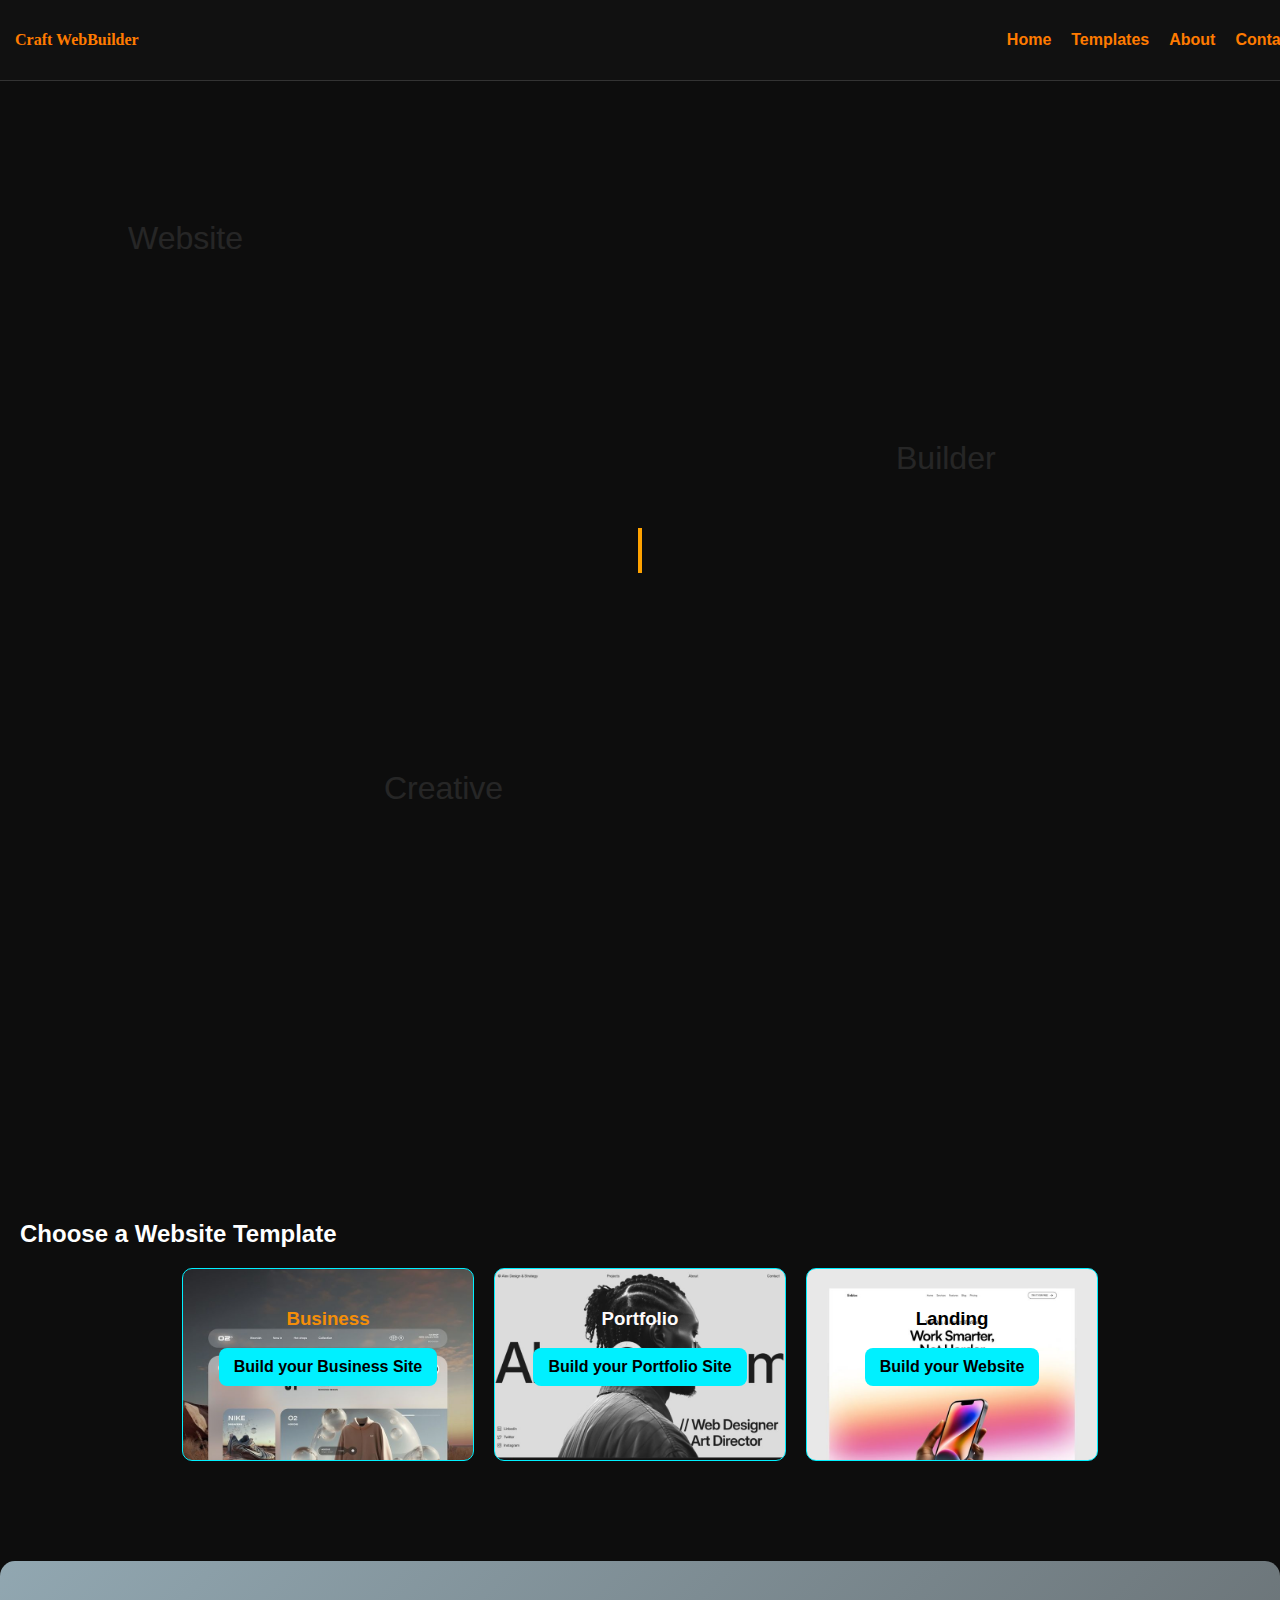
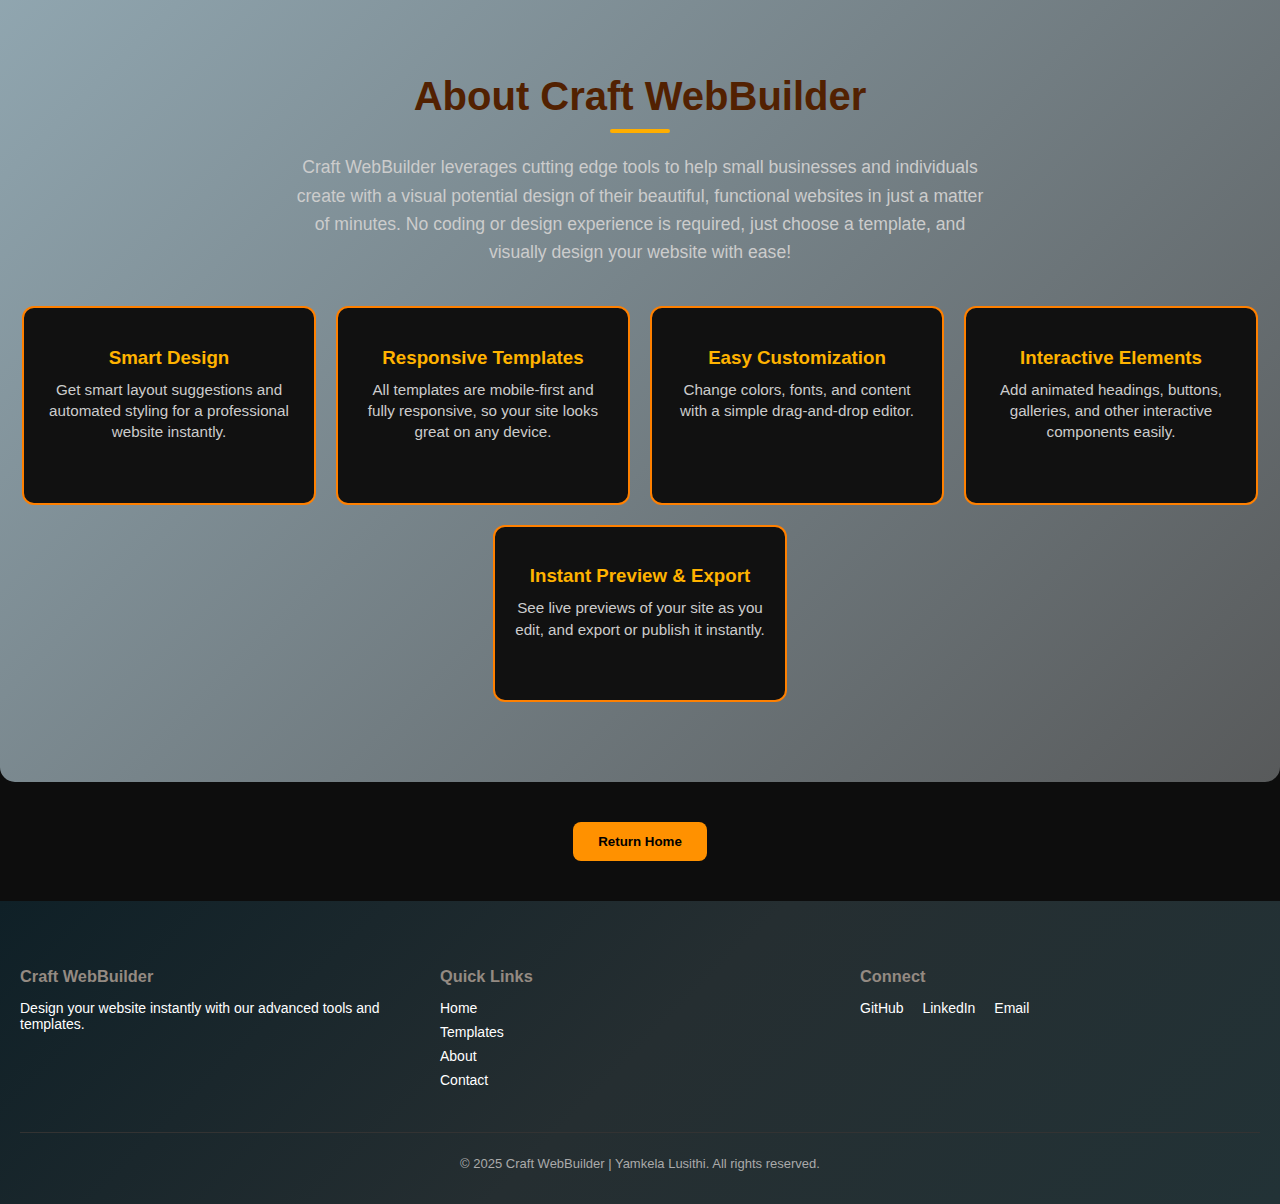
<file: index.html>
<!DOCTYPE html>
<html lang="en">
<head>
  <meta charset="UTF-8">
  <meta name="viewport" content="width=device-width, initial-scale=1.0">
  <title>Craft Website Builder</title>
  <link rel="stylesheet" href="style.css">
</head>
<body>
  <!-- Header -->
  <header class="sticky-header">
    <div class="logo"><strong>Craft WebBuilder</strong></div>
    <nav>
      <ul>
        <li><a href="index.html">Home</a></li>
        <li><a href="#templates">Templates</a></li>
        <li><a href="#about">About</a></li>
        <li><a href="mailto:lusithiyamkela@gmail.com">Contact  </a></li>
      </ul>
    </nav>
  </header>

  <!-- Home -->
  <section id="home" class="section home-section">
    <h1 class="typing-text"><strong>Design Your Website Instantly.</strong></h1>
    <div class="background-words">
      <span>Website</span>
      <span>Builder</span>
      <span>Creative</span>
    </div>
  </section>

<!-- Templates -->
<section id="templates" class="section templates-section">
  <h2>Choose a Website Template</h2>
  <div class="templates-container">

    <div class="template-card">
      <h3>Business</h3>
      <a href="business.html" target="_blank" class="select-template-btn">Build your Business Site</a>
    </div>

    <div class="template-card2">
      <h3>Portfolio</h3>
      <a href="portfolio.html" target="_blank" class="select-template-btn">Build your Portfolio Site</a>
    </div>

    <div class="template-card3">
      <h3>Landing</h3>
      <a href="landing.html" target="_blank" class="select-template-btn">Build your Website</a>
      </br>
      </br>
      </br>
      </br>
      </div>
    </div>
  </div>
</section>

<!-- About section -->
<section id="about" class="section about-section">
  <h2>About Craft WebBuilder</h2>
<p>
    Craft WebBuilder leverages cutting edge tools to help small businesses and individuals 
    create with a visual potential design of their beautiful, functional websites in just a matter of minutes. 
    No coding or design experience is required, just choose a template, and visually design your website with ease!
  </p>

  <div class="features-container">
    <div class="feature-card">
      <h3>Smart Design</h3>
      <p>Get smart layout suggestions and automated styling for a professional website instantly.</p>
    </div>
    <div class="feature-card">
      <h3>Responsive Templates</h3>
      <p>All templates are mobile-first and fully responsive, so your site looks great on any device.</p>
    </div>
    <div class="feature-card">
      <h3>Easy Customization</h3>
      <p>Change colors, fonts, and content with a simple drag-and-drop editor.</p>
    </div>
    <div class="feature-card">
      <h3>Interactive Elements</h3>
      <p>Add animated headings, buttons, galleries, and other interactive components easily.</p>
    </div>
    <div class="feature-card">
      <h3>Instant Preview & Export</h3>
      <p>See live previews of your site as you edit, and export or publish it instantly.</p>
    </div>
  </div>
</section>

<!-- Return home button -->
 <div style="text-align:center; margin: 40px 0;">
  <button onclick="window.scrollTo({top: 0, behavior: 'smooth'})"
 
          style="padding: 12px 25px; 
                 background-color: #ff9100; 
                 border: none; 
                 border-radius: 8px; 
                 color: #000; 
                 font-weight: bold; 
                 cursor: pointer;">
    Return Home
  </button>
</div>

<!-- Footer -->
<footer class="site-footer">
  <div class="footer-container">
    <div class="footer-section">
      <h3>Craft WebBuilder</h3>
      <p>Design your website instantly with our advanced tools and templates.</p>
    </div>

    <div class="footer-section">
      <h3>Quick Links</h3>
      <ul>
        <li><a href="index.html">Home</a></li>
        <li><a href="#templates">Templates</a></li>
        <li><a href="#about">About</a></li>
        <li><a href="mailto:lusithiyamkela@gmail.com">Contact</a></li>
      </ul>
    </div>

    <div class="footer-section">
      <h3>Connect</h3>
      <ul class="social-links">
        <li><a href="https://github.com/Yamkela4458" target="_blank">GitHub</a></li>
        <li><a href="https://linkedin.com/in/lusithi-yamkela" target="_blank">LinkedIn</a></li>
        <li><a href="mailto:lusithiyamkela@gmail.com">Email</a></li>
      </ul>
    </div>
  </div>

    <div class="footer-bottom">
     <p>&copy; 2025 Craft WebBuilder | Yamkela Lusithi. All rights reserved.</p>
    </div>
    </footer>

  </body>
</html>
</file>
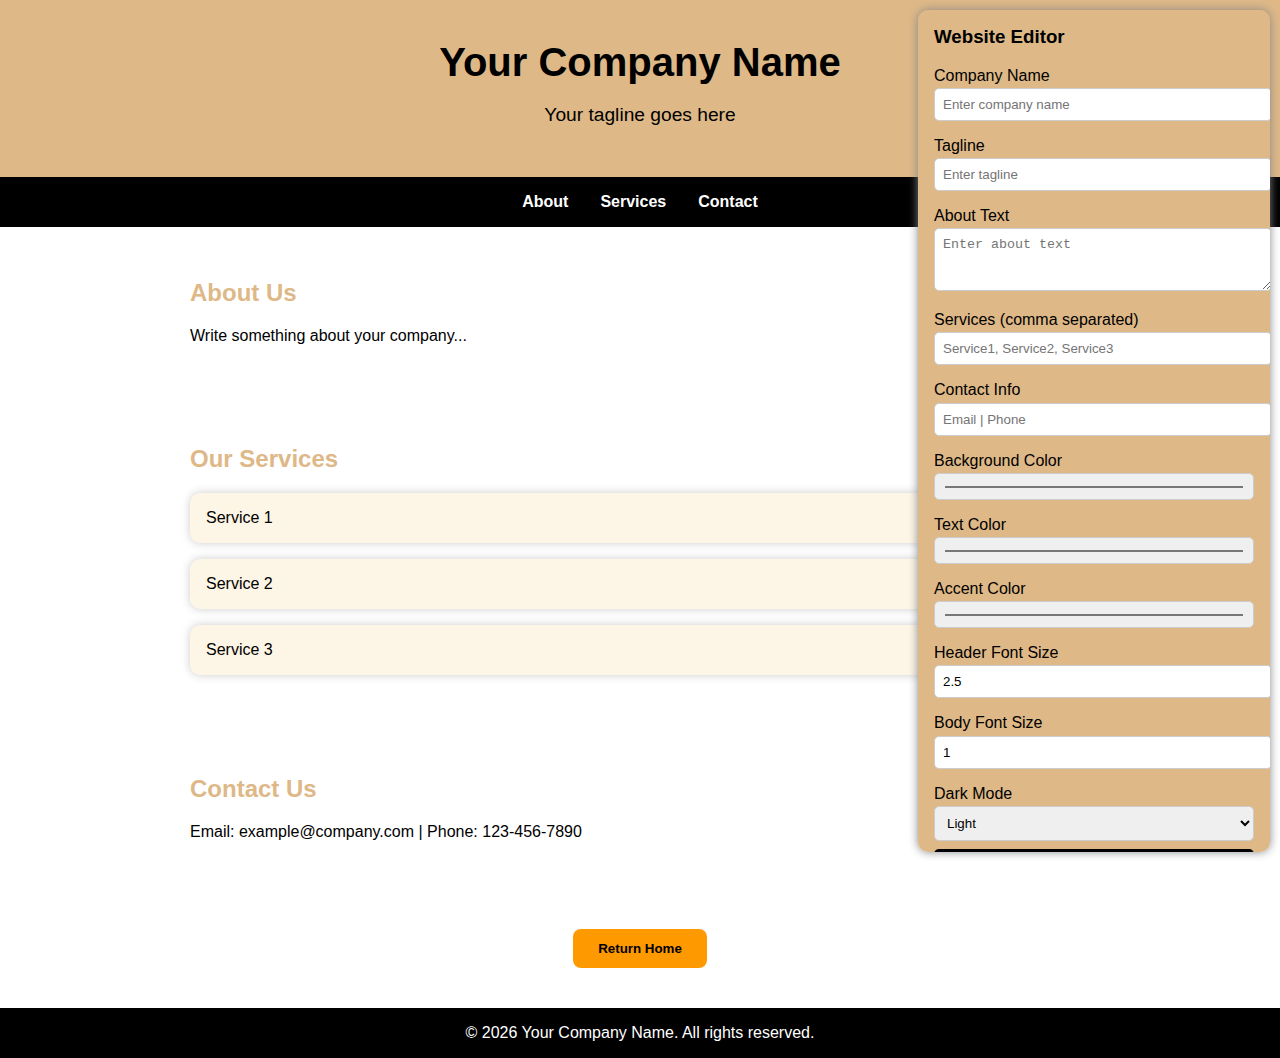
<file: business.html>
<!DOCTYPE html>
<html lang="en">
<head>
<meta charset="UTF-8">
<meta name="viewport" content="width=device-width, initial-scale=1.0">
<title>Business Website Builder</title>
<style>
  body {
    margin: 0;
    font-family: Arial, sans-serif;
    transition: all 0.3s ease;
  }

  header {
    background-color: burlywood;
    color: black;
    text-align: center;
    padding: 2rem;
    cursor: move;
  }

  header h1 {
    margin: 0.5rem 0;
    font-size: 2.5rem;
  }

  header p {
    font-size: 1.2rem;
  }

  nav {
    background-color: black;
    color: white;
    padding: 1rem;
    display: flex;
    justify-content: center;
    gap: 2rem;
  }

  nav a {
    color: white;
    text-decoration: none;
    font-weight: bold;
    cursor: pointer;
  }

  section {
    padding: 2rem;
    max-width: 900px;
    margin: auto;
    cursor: move;
    transition: all 0.3s ease;
  }

  h2 {
    color: burlywood;
  }

  .service-card {
    background-color: #fdf5e6;
    padding: 1rem;
    margin: 1rem 0;
    border-radius: 10px;
    box-shadow: 0px 0px 10px #ccc;
    transition: all 0.3s ease;
  }

  footer {
    background-color: black;
    color: white;
    text-align: center;
    padding: 1rem;
    cursor: move;
  }

  .editor {
    position: fixed;
    top: 10px;
    right: 10px;
    background-color: burlywood;
    padding: 1rem;
    border-radius: 10px;
    width: 320px;
    max-height: 90vh;
    overflow-y: auto;
    box-shadow: 0px 0px 10px #888;
  }

  .editor h3 {
    margin-top: 0;
  }

  .editor label {
    display: block;
    margin: 0.5rem 0 0.2rem;
  }

  .editor input, .editor textarea, .editor select {
    width: 100%;
    padding: 0.5rem;
    margin-bottom: 0.5rem;
    border-radius: 5px;
    border: 1px solid #ccc;
  }

  .editor button {
    width: 100%;
    padding: 0.5rem;
    background-color: black;
    color: white;
    border: none;
    border-radius: 5px;
    cursor: pointer;
    font-weight: bold;
  }

  .editor button:hover {
    background-color: #333;
  }

  .color-input {
    display: flex;
    gap: 0.5rem;
    margin-bottom: 0.5rem;
  }

  .color-input input[type=color] {
    flex: 1;
  }

  .draggable-placeholder {
    border: 2px dashed #888;
    height: 50px;
    margin: 1rem 0;
  }
</style>
</head>
<body>

<header id="headerSection">
  <h1 id="companyName">Your Company Name</h1>
  <p id="tagline">Your tagline goes here</p>
</header>

<nav>
  <a href="#about">About</a>
  <a href="#services">Services</a>
  <a href="#contact">Contact</a>
</nav>

<section id="about">
  <h2>About Us</h2>
  <p id="aboutText">Write something about your company...</p>
</section>

<section id="services">
  <h2>Our Services</h2>
  <div id="servicesList">
    <div class="service-card">Service 1</div>
    <div class="service-card">Service 2</div>
    <div class="service-card">Service 3</div>
  </div>
</section>

<section id="contact">
  <h2>Contact Us</h2>
  <p id="contactInfo">Email: example@company.com | Phone: 123-456-7890</p>
</section>

<!-- Return Home Button -->
<div style="text-align:center; margin: 40px 0;">
  <button onclick="window.scrollTo({top: 0, behavior: 'smooth'})" 
          style="padding: 12px 25px; 
                 background-color: #ff9900; 
                 border: none; 
                 border-radius: 8px; 
                 color: #000; 
                 font-weight: bold; 
                 cursor: pointer;">
    Return Home
  </button>
</div>


<footer id="footerSection">
  &copy; <span id="year"></span> Your Company Name. All rights reserved.
</footer>


<div class="editor">
  <h3>Website Editor</h3>

  <label for="inputCompanyName">Company Name</label>
  <input type="text" id="inputCompanyName" placeholder="Enter company name">

  <label for="inputTagline">Tagline</label>
  <input type="text" id="inputTagline" placeholder="Enter tagline">

  <label for="inputAbout">About Text</label>
  <textarea id="inputAbout" rows="3" placeholder="Enter about text"></textarea>

  <label for="inputServices">Services (comma separated)</label>
  <input type="text" id="inputServices" placeholder="Service1, Service2, Service3">

  <label for="inputContact">Contact Info</label>
  <input type="text" id="inputContact" placeholder="Email | Phone">

  <label>Background Color</label>
  <div class="color-input">
    <input type="color" id="bgColorPicker" value="#ffffff">
  </div>

  <label>Text Color</label>
  <div class="color-input">
    <input type="color" id="textColorPicker" value="#000000">
  </div>

  <label>Accent Color</label>
  <div class="color-input">
    <input type="color" id="accentColorPicker" value="#deb887">
  </div>

  <label>Header Font Size</label>
  <input type="number" id="headerFontSize" value="2.5" min="1" max="5" step="0.1">

  <label>Body Font Size</label>
  <input type="number" id="bodyFontSize" value="1" min="0.5" max="3" step="0.1">

  <label for="darkMode">Dark Mode</label>
  <select id="darkMode">
    <option value="light">Light</option>
    <option value="dark">Dark</option>
  </select>

  <button id="updateBtn">Update Website</button>
</div>

<script>
  document.getElementById('year').textContent = new Date().getFullYear();

  const companyName = document.getElementById('companyName');
  const tagline = document.getElementById('tagline');
  const aboutText = document.getElementById('aboutText');
  const servicesList = document.getElementById('servicesList');
  const contactInfo = document.getElementById('contactInfo');

  const inputCompanyName = document.getElementById('inputCompanyName');
  const inputTagline = document.getElementById('inputTagline');
  const inputAbout = document.getElementById('inputAbout');
  const inputServices = document.getElementById('inputServices');
  const inputContact = document.getElementById('inputContact');
  const bgColorPicker = document.getElementById('bgColorPicker');
  const textColorPicker = document.getElementById('textColorPicker');
  const accentColorPicker = document.getElementById('accentColorPicker');
  const headerFontSize = document.getElementById('headerFontSize');
  const bodyFontSize = document.getElementById('bodyFontSize');
  const darkMode = document.getElementById('darkMode');
  const updateBtn = document.getElementById('updateBtn');

  // Live updates
  [bgColorPicker, textColorPicker, accentColorPicker, headerFontSize, bodyFontSize, darkMode].forEach(input => {
    input.addEventListener('input', () => applyChanges());
  });

  updateBtn.addEventListener('click', () => applyChanges());

  function applyChanges() {
    companyName.textContent = inputCompanyName.value || "Your Company Name";
    tagline.textContent = inputTagline.value || "Your tagline goes here";
    aboutText.textContent = inputAbout.value || "Write something about your company...";

    const services = inputServices.value.split(',').map(s => s.trim()).filter(s => s);
    servicesList.innerHTML = '';
    services.forEach(service => {
      const div = document.createElement('div');
      div.classList.add('service-card');
      div.textContent = service;
      servicesList.appendChild(div);
    });
    if(services.length === 0){
      servicesList.innerHTML = '<div class="service-card">Service 1</div><div class="service-card">Service 2</div><div class="service-card">Service 3</div>';
    }

    contactInfo.textContent = inputContact.value || "Email: example@company.com | Phone: 123-456-7890";

    document.body.style.backgroundColor = bgColorPicker.value;
    document.body.style.color = textColorPicker.value;
    document.querySelectorAll('h2').forEach(h => h.style.color = accentColorPicker.value);
    companyName.style.fontSize = headerFontSize.value + "rem";
    tagline.style.fontSize = (bodyFontSize.value * 1.2) + "rem";
    document.querySelectorAll('section, .service-card, p').forEach(el => el.style.fontSize = bodyFontSize.value + "rem");

    if(darkMode.value === "dark") {
      document.body.style.backgroundColor = "#111";
      document.body.style.color = "#eee";
      document.querySelectorAll('section').forEach(s => s.style.backgroundColor = "#222");
    }
  }

  let dragSrcEl = null;
  const sections = document.querySelectorAll('header, section, footer');

  sections.forEach(section => {
    section.setAttribute('draggable', true);

    section.addEventListener('dragstart', (e) => {
      dragSrcEl = section;
      e.dataTransfer.effectAllowed = 'move';
    });

    section.addEventListener('dragover', (e) => e.preventDefault());

    section.addEventListener('drop', (e) => {
      e.preventDefault();
      if(dragSrcEl !== section) {
        const parent = section.parentNode;
        parent.insertBefore(dragSrcEl, section.nextSibling);
      }
    });
  });

</script>

</body>
</html>
</file>
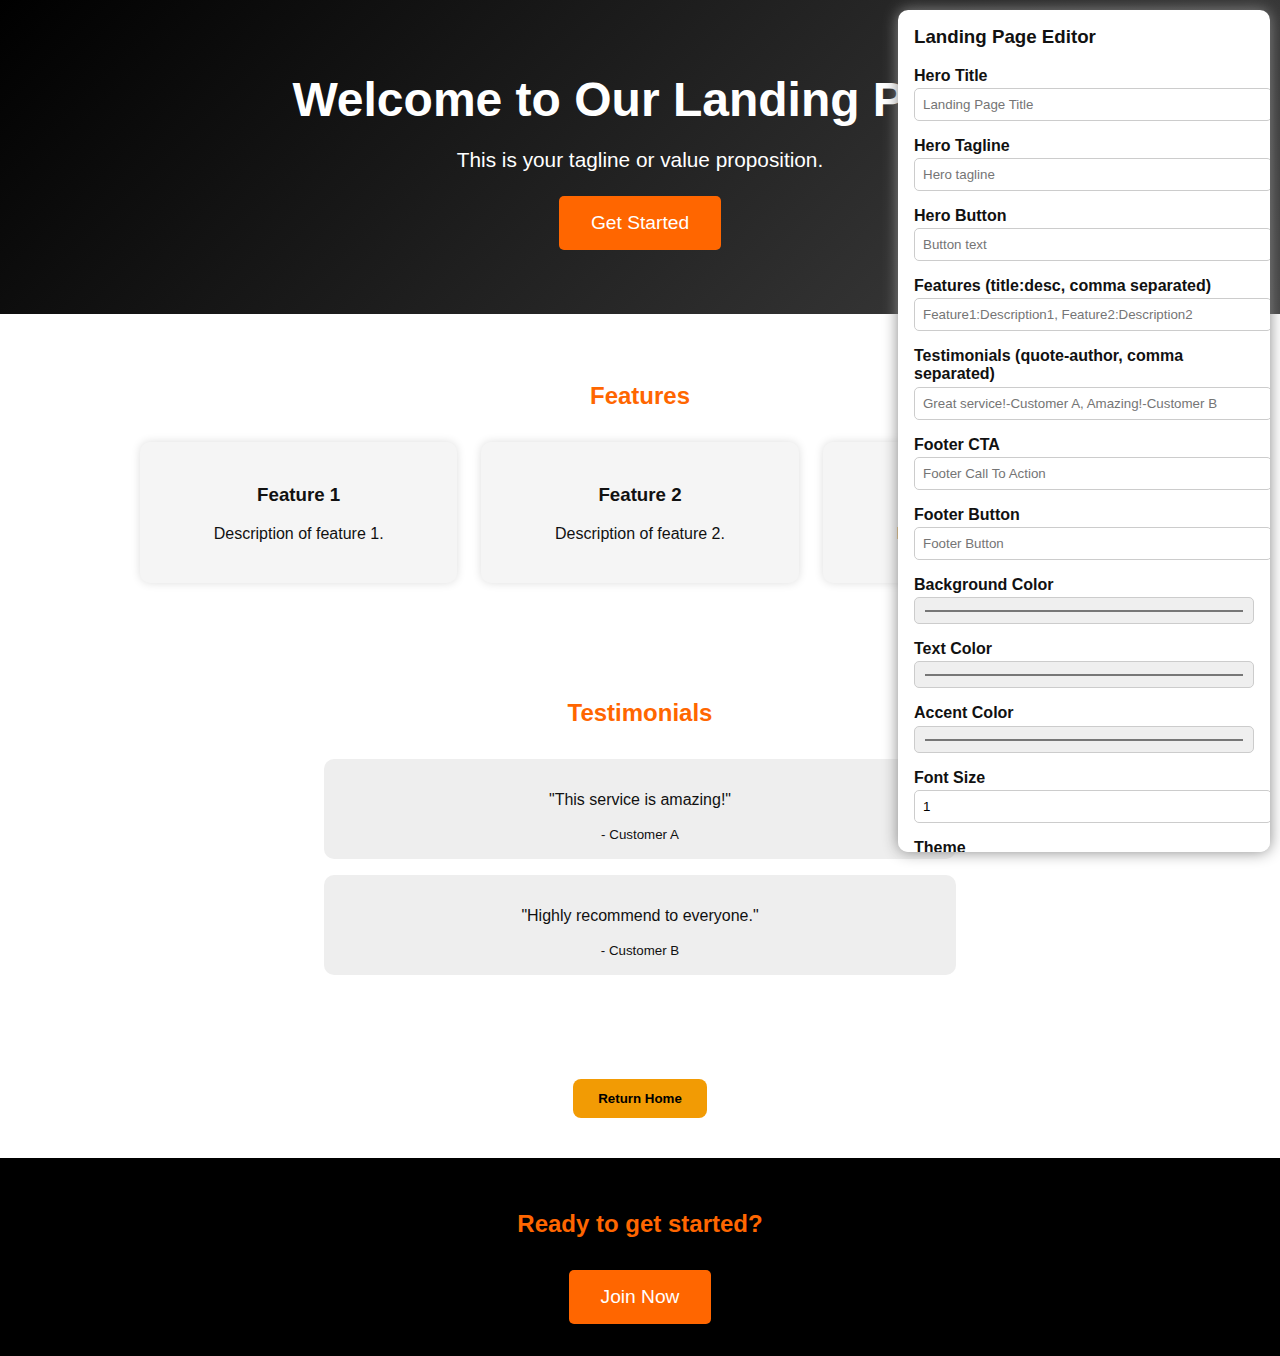
<file: landing.html>
<!DOCTYPE html>
<html lang="en">
<head>
<meta charset="UTF-8">
<meta name="viewport" content="width=device-width, initial-scale=1.0">
<title>Landing Page Builder</title>
<style>
  body {
    margin: 0;
    font-family: Arial, sans-serif;
    background-color: #fff;
    color: #111;
    transition: all 0.3s ease;
  }

  header {
    text-align: center;
    padding: 4rem 1rem;
    background: linear-gradient(135deg, #000, #444);
    color: #fff;
    cursor: move;
  }

  header h1 {
    margin: 0.5rem 0;
    font-size: 3rem;
  }

  header p {
    font-size: 1.3rem;
    margin-bottom: 1.5rem;
  }

  .cta-btn {
    background-color: #ff6600;
    color: white;
    padding: 1rem 2rem;
    font-size: 1.2rem;
    border-radius: 5px;
    border: none;
    cursor: pointer;
    transition: 0.3s;
  }

  .cta-btn:hover {
    background-color: #cc5200;
  }

  section {
    max-width: 1000px;
    margin: auto;
    padding: 3rem 2rem;
    text-align: center;
    cursor: move;
    transition: all 0.3s ease;
  }

  h2 {
    margin-bottom: 1rem;
    color: #ff6600;
  }

  .features {
    display: grid;
    grid-template-columns: repeat(auto-fit, minmax(250px, 1fr));
    gap: 1.5rem;
    margin-top: 2rem;
  }

  .feature-card {
    background-color: #f5f5f5;
    padding: 1.5rem;
    border-radius: 10px;
    box-shadow: 0 0 10px #ddd;
    transition: 0.3s;
  }

  .feature-card:hover {
    transform: translateY(-5px);
  }

  .testimonials {
    margin-top: 2rem;
  }

  .testimonial {
    background-color: #eee;
    padding: 1rem;
    margin: 1rem auto;
    border-radius: 10px;
    max-width: 600px;
  }

  footer {
    background-color: #000;
    color: #fff;
    padding: 2rem;
    text-align: center;
    cursor: move;
  }

  footer button {
    margin-top: 1rem;
  }

  .editor {
    position: fixed;
    top: 10px;
    right: 10px;
    width: 340px;
    max-height: 90vh;
    overflow-y: auto;
    padding: 1rem;
    border-radius: 10px;
    background-color: #fff;
    box-shadow: 0 0 15px #888;
    z-index: 999;
  }

  .editor h3 {
    margin-top: 0;
  }

  .editor label {
    display: block;
    margin: 0.5rem 0 0.2rem;
    font-weight: bold;
  }

  .editor input, .editor textarea, .editor select {
    width: 100%;
    padding: 0.5rem;
    margin-bottom: 0.5rem;
    border-radius: 5px;
    border: 1px solid #ccc;
  }

  .editor button {
    width: 100%;
    padding: 0.7rem;
    background-color: #000;
    color: #fff;
    border: none;
    border-radius: 5px;
    cursor: pointer;
    font-weight: bold;
  }

  .editor button:hover {
    background-color: #333;
  }
</style>
</head>
<body>

<header id="heroSection">
  <h1 id="heroTitle">Welcome to Our Landing Page</h1>
  <p id="heroTagline">This is your tagline or value proposition.</p>
  <button class="cta-btn" id="heroBtn">Get Started</button>
</header>

<section id="featuresSection">
  <h2>Features</h2>
  <div class="features" id="featuresList">
    <div class="feature-card"><h3>Feature 1</h3><p>Description of feature 1.</p></div>
    <div class="feature-card"><h3>Feature 2</h3><p>Description of feature 2.</p></div>
    <div class="feature-card"><h3>Feature 3</h3><p>Description of feature 3.</p></div>
  </div>
</section>

<section id="testimonialsSection">
  <h2>Testimonials</h2>
  <div class="testimonials" id="testimonialsList">
    <div class="testimonial"><p>"This service is amazing!"</p><small>- Customer A</small></div>
    <div class="testimonial"><p>"Highly recommend to everyone."</p><small>- Customer B</small></div>
  </div>
</section>
<!-- home button -->
<div style="text-align:center; margin: 40px 0;">
  <button onclick="window.scrollTo({top: 0, behavior: 'smooth'})" 
          style="padding: 12px 25px; 
                 background-color: #f29b04; 
                 border: none; 
                 border-radius: 8px; 
                 color: #000; 
                 font-weight: bold; 
                 cursor: pointer;">
    Return Home
  </button>
</div>


<footer id="footerSection">
  <h2 id="footerCTA">Ready to get started?</h2>
  <button class="cta-btn" id="footerBtn">Join Now</button>
</footer>

<div class="editor">
  <h3>Landing Page Editor</h3>

  <label>Hero Title</label>
  <input type="text" id="inputHeroTitle" placeholder="Landing Page Title">

  <label>Hero Tagline</label>
  <input type="text" id="inputHeroTagline" placeholder="Hero tagline">

  <label>Hero Button</label>
  <input type="text" id="inputHeroBtn" placeholder="Button text">

  <label>Features (title:desc, comma separated)</label>
  <input type="text" id="inputFeatures" placeholder="Feature1:Description1, Feature2:Description2">

  <label>Testimonials (quote-author, comma separated)</label>
  <input type="text" id="inputTestimonials" placeholder="Great service!-Customer A, Amazing!-Customer B">

  <label>Footer CTA</label>
  <input type="text" id="inputFooterCTA" placeholder="Footer Call To Action">

  <label>Footer Button</label>
  <input type="text" id="inputFooterBtn" placeholder="Footer Button">

  <label>Background Color</label>
  <input type="color" id="bgColorPicker" value="#ffffff">

  <label>Text Color</label>
  <input type="color" id="textColorPicker" value="#111111">

  <label>Accent Color</label>
  <input type="color" id="accentColorPicker" value="#ff6600">

  <label>Font Size</label>
  <input type="number" id="bodyFontSize" value="1" min="0.8" max="2" step="0.1">

  <label for="darkMode">Theme</label>
  <select id="darkMode">
    <option value="light">Light</option>
    <option value="dark">Dark</option>
  </select>

  <button id="updateBtn">Update Page</button>
</div>

<script>
const heroTitle = document.getElementById('heroTitle');
const heroTagline = document.getElementById('heroTagline');
const heroBtn = document.getElementById('heroBtn');
const featuresList = document.getElementById('featuresList');
const testimonialsList = document.getElementById('testimonialsList');
const footerCTA = document.getElementById('footerCTA');
const footerBtn = document.getElementById('footerBtn');

const inputHeroTitle = document.getElementById('inputHeroTitle');
const inputHeroTagline = document.getElementById('inputHeroTagline');
const inputHeroBtn = document.getElementById('inputHeroBtn');
const inputFeatures = document.getElementById('inputFeatures');
const inputTestimonials = document.getElementById('inputTestimonials');
const inputFooterCTA = document.getElementById('inputFooterCTA');
const inputFooterBtn = document.getElementById('inputFooterBtn');

const bgColorPicker = document.getElementById('bgColorPicker');
const textColorPicker = document.getElementById('textColorPicker');
const accentColorPicker = document.getElementById('accentColorPicker');
const bodyFontSize = document.getElementById('bodyFontSize');
const darkMode = document.getElementById('darkMode');
const updateBtn = document.getElementById('updateBtn');

// apply changes
function applyChanges() {
  heroTitle.textContent = inputHeroTitle.value || "Welcome to Our Landing Page";
  heroTagline.textContent = inputHeroTagline.value || "This is your tagline or value proposition.";
  heroBtn.textContent = inputHeroBtn.value || "Get Started";

  // Features
  const features = inputFeatures.value.split(',').map(f => f.trim()).filter(f => f);
  featuresList.innerHTML = '';
  features.forEach(f => {
    const [title, desc] = f.split(':');
    featuresList.innerHTML += `<div class="feature-card"><h3>${title || "Feature"}</h3><p>${desc || "Description"}</p></div>`;
  });
  if (features.length === 0) {
    featuresList.innerHTML = `<div class="feature-card"><h3>Feature 1</h3><p>Description of feature 1.</p></div>`;
  }

  // Testimonials
  const testimonials = inputTestimonials.value.split(',').map(t => t.trim()).filter(t => t);
  testimonialsList.innerHTML = '';
  testimonials.forEach(t => {
    const [quote, author] = t.split('-');
    testimonialsList.innerHTML += `<div class="testimonial"><p>"${quote || 'Great experience!'}"</p><small>- ${author || 'Customer'}</small></div>`;
  });

  // Footer
  footerCTA.textContent = inputFooterCTA.value || "Ready to get started?";
  footerBtn.textContent = inputFooterBtn.value || "Join Now";

  // Colors and fonts
  document.body.style.backgroundColor = bgColorPicker.value;
  document.body.style.color = textColorPicker.value;
  document.querySelectorAll('h2').forEach(h => h.style.color = accentColorPicker.value);
  document.querySelectorAll('h1,h2,h3').forEach(h => h.style.fontSize = (parseFloat(bodyFontSize.value) * 1.5) + "rem");
  document.querySelectorAll('p').forEach(p => p.style.fontSize = bodyFontSize.value + "rem");

  if (darkMode.value === "dark") {
    document.body.style.backgroundColor = "#111";
    document.body.style.color = "#eee";
    document.querySelectorAll('.feature-card').forEach(card => card.style.backgroundColor = "#222");
    document.querySelectorAll('.testimonial').forEach(t => t.style.backgroundColor = "#333");
  } else {
    document.body.style.backgroundColor = "#fff";
    document.body.style.color = "#111";
    document.querySelectorAll('.feature-card').forEach(card => card.style.backgroundColor = "#f5f5f5");
    document.querySelectorAll('.testimonial').forEach(t => t.style.backgroundColor = "#eee");
  }
}

updateBtn.addEventListener('click', applyChanges);

let dragSrcEl = null;
const sections = document.querySelectorAll('header, section, footer');
sections.forEach(section => {
  section.setAttribute('draggable', true);
  section.addEventListener('dragstart', (e) => dragSrcEl = section);
  section.addEventListener('dragover', (e) => e.preventDefault());
  section.addEventListener('drop', (e) => {
    e.preventDefault();
    if (dragSrcEl !== section) section.parentNode.insertBefore(dragSrcEl, section.nextSibling);
  });
});
</script>

</body>
</html>
</file>
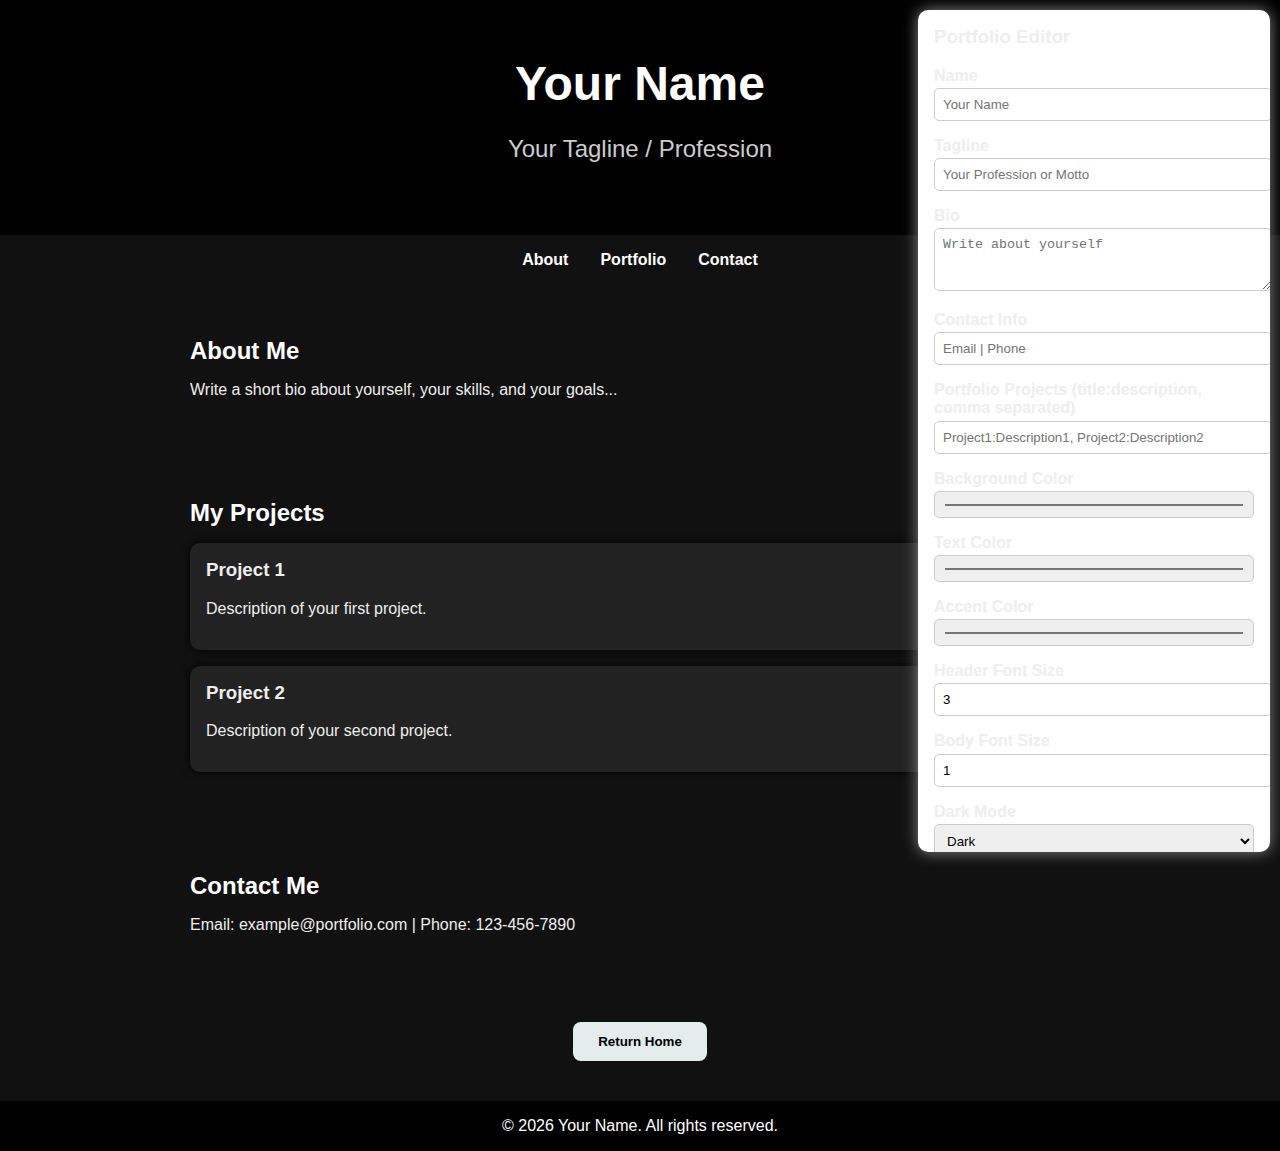
<file: portfolio.html>
<!DOCTYPE html>
<html lang="en">
<head>
<meta charset="UTF-8">
<meta name="viewport" content="width=device-width, initial-scale=1.0">
<title>Portfolio Website Builder</title>
<style>
  body {
    margin: 0;
    font-family: 'Arial', sans-serif;
    background-color: #111;
    color: #eee;
    transition: all 0.3s ease;
  }

  header {
    text-align: center;
    padding: 3rem 1rem;
    cursor: move;
    background-color: #000;
    color: #fff;
    transition: background 0.3s;
  }

  header h1 {
    margin: 0.5rem 0;
    font-size: 3rem;
  }

  header p {
    font-size: 1.5rem;
    color: #ccc;
  }

  nav {
    display: flex;
    justify-content: center;
    gap: 2rem;
    background-color: #111;
    padding: 1rem;
  }

  nav a {
    text-decoration: none;
    color: #fff;
    font-weight: bold;
    cursor: pointer;
  }

  section {
    max-width: 900px;
    margin: auto;
    padding: 2rem;
    cursor: move;
    transition: all 0.3s;
  }

  h2 {
    color: #fff;
    margin-bottom: 1rem;
  }

  .project-card {
    background-color: #222;
    border-radius: 10px;
    padding: 1rem;
    margin-bottom: 1rem;
    box-shadow: 0 0 10px #000;
    transition: all 0.3s;
  }

  .project-card h3 {
    margin-top: 0;
  }

  footer {
    text-align: center;
    padding: 1rem;
    background-color: #000;
    color: #fff;
    cursor: move;
  }

  .editor {
    position: fixed;
    top: 10px;
    right: 10px;
    width: 320px;
    max-height: 90vh;
    overflow-y: auto;
    padding: 1rem;
    border-radius: 10px;
    background-color: #fff;
    box-shadow: 0 0 15px #888;
    z-index: 999;
  }

  .editor h3 {
    margin-top: 0;
  }

  .editor label {
    display: block;
    margin: 0.5rem 0 0.2rem;
    font-weight: bold;
  }

  .editor input, .editor textarea, .editor select {
    width: 100%;
    padding: 0.5rem;
    margin-bottom: 0.5rem;
    border-radius: 5px;
    border: 1px solid #ccc;
  }

  .editor button {
    width: 100%;
    padding: 0.5rem;
    background-color: #000;
    color: #fff;
    border: none;
    border-radius: 5px;
    cursor: pointer;
    font-weight: bold;
  }

  .editor button:hover {
    background-color: #333;
  }

  .color-input {
    display: flex;
    gap: 0.5rem;
    margin-bottom: 0.5rem;
  }

  .color-input input[type=color] {
    flex: 1;
  }
</style>
</head>
<body>

<header id="headerSection">
  <h1 id="userName">Your Name</h1>
  <p id="userTagline">Your Tagline / Profession</p>
</header>

<nav>
  <a href="#about">About</a>
  <a href="#portfolio">Portfolio</a>
  <a href="#contact">Contact</a>
</nav>

<section id="about">
  <h2>About Me</h2>
  <p id="aboutText">Write a short bio about yourself, your skills, and your goals...</p>
</section>

<section id="portfolio">
  <h2>My Projects</h2>
  <div id="projectsList">
    <div class="project-card">
      <h3>Project 1</h3>
      <p>Description of your first project.</p>
    </div>
    <div class="project-card">
      <h3>Project 2</h3>
      <p>Description of your second project.</p>
    </div>
  </div>
</section>

<section id="contact">
  <h2>Contact Me</h2>
  <p id="contactInfo">Email: example@portfolio.com | Phone: 123-456-7890</p>
</section>
<!-- Return Home Button -->
<div style="text-align:center; margin: 40px 0;">
  <button onclick="window.scrollTo({top: 0, behavior: 'smooth'})" 
          style="padding: 12px 25px; 
                 background-color: #e4ecec; 
                 border: none; 
                 border-radius: 8px; 
                 color: #000; 
                 font-weight: bold; 
                 cursor: pointer;">
    Return Home
  </button>
</div>

<footer id="footerSection">
  &copy; <span id="year"></span> Your Name. All rights reserved.
</footer>

<div class="editor">
  <h3>Portfolio Editor</h3>

  <label for="inputName">Name</label>
  <input type="text" id="inputName" placeholder="Your Name">

  <label for="inputTagline">Tagline</label>
  <input type="text" id="inputTagline" placeholder="Your Profession or Motto">

  <label for="inputAbout">Bio</label>
  <textarea id="inputAbout" rows="3" placeholder="Write about yourself"></textarea>

  <label for="inputContact">Contact Info</label>
  <input type="text" id="inputContact" placeholder="Email | Phone">

  <label>Portfolio Projects (title:description, comma separated)</label>
  <input type="text" id="inputProjects" placeholder="Project1:Description1, Project2:Description2">

  <label>Background Color</label>
  <div class="color-input">
    <input type="color" id="bgColorPicker" value="#111111">
  </div>

  <label>Text Color</label>
  <div class="color-input">
    <input type="color" id="textColorPicker" value="#eee">
  </div>

  <label>Accent Color</label>
  <div class="color-input">
    <input type="color" id="accentColorPicker" value="#ff6600">
  </div>

  <label>Header Font Size</label>
  <input type="number" id="headerFontSize" value="3" min="1" max="5" step="0.1">

  <label>Body Font Size</label>
  <input type="number" id="bodyFontSize" value="1" min="0.5" max="3" step="0.1">

  <label for="darkMode">Dark Mode</label>
  <select id="darkMode">
    <option value="dark">Dark</option>
    <option value="light">Light</option>
  </select>

  <button id="updateBtn">Update Portfolio</button>
</div>

<script>
document.getElementById('year').textContent = new Date().getFullYear();

const userName = document.getElementById('userName');
const userTagline = document.getElementById('userTagline');
const aboutText = document.getElementById('aboutText');
const projectsList = document.getElementById('projectsList');
const contactInfo = document.getElementById('contactInfo');

const inputName = document.getElementById('inputName');
const inputTagline = document.getElementById('inputTagline');
const inputAbout = document.getElementById('inputAbout');
const inputContact = document.getElementById('inputContact');
const inputProjects = document.getElementById('inputProjects');

const bgColorPicker = document.getElementById('bgColorPicker');
const textColorPicker = document.getElementById('textColorPicker');
const accentColorPicker = document.getElementById('accentColorPicker');
const headerFontSize = document.getElementById('headerFontSize');
const bodyFontSize = document.getElementById('bodyFontSize');
const darkMode = document.getElementById('darkMode');
const updateBtn = document.getElementById('updateBtn');

[bgColorPicker, textColorPicker, accentColorPicker, headerFontSize, bodyFontSize, darkMode].forEach(input => {
  input.addEventListener('input', applyChanges);
});

updateBtn.addEventListener('click', applyChanges);

function applyChanges() {
  userName.textContent = inputName.value || "Your Name";
  userTagline.textContent = inputTagline.value || "Your Tagline / Profession";
  aboutText.textContent = inputAbout.value || "Write a short bio about yourself...";
  contactInfo.textContent = inputContact.value || "Email: example@portfolio.com | Phone: 123-456-7890";

  const projects = inputProjects.value.split(',').map(p => p.trim()).filter(p => p);
  projectsList.innerHTML = '';
  projects.forEach(project => {
    const [title, desc] = project.split(':');
    const div = document.createElement('div');
    div.classList.add('project-card');
    div.innerHTML = `<h3>${title || 'Project'}</h3><p>${desc || 'Description'}</p>`;
    projectsList.appendChild(div);
  });
  if(projects.length === 0){
    projectsList.innerHTML = `<div class="project-card"><h3>Project 1</h3><p>Description of project 1.</p></div>`;
  }

  document.body.style.backgroundColor = bgColorPicker.value;
  document.body.style.color = textColorPicker.value;
  document.querySelectorAll('h2').forEach(h => h.style.color = accentColorPicker.value);
  userName.style.fontSize = headerFontSize.value + "rem";
  userTagline.style.fontSize = (bodyFontSize.value * 1.2) + "rem";
  document.querySelectorAll('section, .project-card, p').forEach(el => el.style.fontSize = bodyFontSize.value + "rem");

  if(darkMode.value === "dark") {
    document.body.style.backgroundColor = "#111";
    document.body.style.color = "#eee";
    document.querySelectorAll('section').forEach(s => s.style.backgroundColor = "#222");
  } else {
    document.body.style.backgroundColor = "#fff";
    document.body.style.color = "#111";
    document.querySelectorAll('section').forEach(s => s.style.backgroundColor = "#f5f5f5");
  }
}

let dragSrcEl = null;
const sections = document.querySelectorAll('header, section, footer');
sections.forEach(section => {
  section.setAttribute('draggable', true);
  section.addEventListener('dragstart', (e) => dragSrcEl = section);
  section.addEventListener('dragover', (e) => e.preventDefault());
  section.addEventListener('drop', (e) => {
    e.preventDefault();
    if(dragSrcEl !== section) section.parentNode.insertBefore(dragSrcEl, section.nextSibling);
  });
});
</script>

</body>
</html>
</file>
<file: style.css>
body, html {
  margin: 0;
  padding: 0;
  font-family: 'Segoe UI', Tahoma, Geneva, Verdana, sans-serif;
  background-color: #0d0d0d;
  color: #fff;
  scroll-behavior: smooth;
}

.section {
  padding: 100px 20px;
  position: relative;
}

.sticky-header {
  position: fixed;
  top: 0;
  width: 100%;
  background-color: #111;
  display: flex;
  justify-content: space-between;
  align-items: center;
  padding: 15px 15px;
  z-index: 1000;
  border-bottom: 1px solid #333;
}

.logo{
    color: #ff7b00;
    font-family: Cambria, Cochin, Georgia, Times, 'Times New Roman', serif;
}

.sticky-header nav ul {
  display: flex;
  list-style: none;
  gap: 20px;
}

.sticky-header nav ul li a {
  color: #ff7b00;
  text-decoration: none;
  font-weight: bold;
}

.sticky-header nav ul li a:hover {
  color: #afb3b4;
}

/* Home */
.home-section {
  display: flex;
  flex-direction: column;
  justify-content: center;
  align-items: center;
  height: 100vh;
  overflow: hidden;
}

.typing-text {
  font-size: 2.5rem;
  white-space: nowrap;
  border-right: 4px solid #ffa200;
  overflow: hidden;
  width: 0;
  animation: typing 4s steps(40) forwards, blink 0.7s step-end infinite alternate;
}

@keyframes typing {
  from { width: 0; }
  to { width: 40ch; }
}

@keyframes blink {
  50% { border-color: transparent; }
}

.background-words span {
  position: absolute;
  font-size: 2rem;
  opacity: 0.1;
  animation: floatWords 20s linear infinite;
}

.background-words span:nth-child(1) { animation-delay: 0s; left: 10%; top: 20%; }
.background-words span:nth-child(2) { animation-delay: 5s; left: 70%; top: 40%; }
.background-words span:nth-child(3) { animation-delay: 10s; left: 30%; top: 70%; }
.background-words span:nth-child(4) { animation-delay: 15s; left: 60%; top: 10%; }

@keyframes floatWords {
  0% { transform: translateY(0) rotate(0deg); opacity: 0.1; }
  50% { transform: translateY(-50px) rotate(180deg); opacity: 0.2; }
  100% { transform: translateY(0) rotate(360deg); opacity: 0.1; }
}

.templates-container {
  display: flex;
  flex-wrap: wrap;
  gap: 20px;
  justify-content: center;
}

.template-card {
  background-image: url(images/1422316ba149f1a986182b9e4b3864e3.jpg);
  background-size: cover;
  border: 1px solid #00f0ff;
  padding: 20px;
  width: 250px;
  border-radius: 10px;
  text-align: center;
  transition: transform 0.3s, background-color 0.3s;
}
.template-card h3{
    color: #f48e08;
}

.template-card2 {
  background-image: url(images/e497fa6751dd90f377a9ccb13de7adf5.jpg);
  background-size: cover;
  border: 1px solid #00f0ff;
  padding: 20px;
  width: 250px;
  border-radius: 10px;
  text-align: center;
  transition: transform 0.3s, background-color 0.3s;
}

.template-card2 h3{
    color: #fdfafa;
}

.template-card3 {
  background-image: url(images/0919ba3ad4dea24f98e737bf53f5f0e5.jpg);
  background-size: cover;
  border: 1px solid #00f0ff;
  padding: 20px;
  width: 250px;
  border-radius: 10px;
  text-align: center;
  transition: transform 0.3s, background-color 0.3s;
}
.template-card3 h3{
    color: #000;
}

.select-template-btn {
  display: inline-block;
  background: #00f0ff;
  color: #000;
  text-decoration: none;
  padding: 10px 15px;
  border-radius: 8px;
  font-weight: bold;
  transition: background 0.3s, transform 0.2s;
}
.select-template-btn:hover {
  background: #d97700;
  transform: scale(1.05);
}

.template-card:hover {
  transform: scale(1.05);
  background-color: #222;
}
.template-card2:hover {
  transform: scale(1.05);
  background-color: #222;
}
.template-card3:hover {
  transform: scale(1.05);
  background-color: #222;
}

.about-section {
  background: linear-gradient(135deg, #91a7b1, #585a5b);
  color: #fff;
  padding: 80px 20px;
  border-radius: 15px;
  text-align: center;
}

.about-section h2 {
  font-size: 2.5rem;
  color: #522101;
  margin-bottom: 20px;
  position: relative;
}

.about-section h2::after {
  content: '';
  display: block;
  width: 60px;
  height: 4px;
  background: #ffae00;
  margin: 10px auto 0;
  border-radius: 2px;
}

.about-section p {
  max-width: 700px;
  margin: 0 auto 40px;
  font-size: 1.1rem;
  line-height: 1.6;
  color: #ccc;
}

.features-container {
  display: flex;
  flex-wrap: wrap;
  justify-content: center;
  gap: 20px;
}

.feature-card {
  background-color: #111;
  border: 2px solid #ff8000;
  border-radius: 12px;
  width: 250px;
  padding: 20px;
  transition: transform 0.3s, background-color 0.3s, box-shadow 0.3s;
}

.feature-card:hover {
  transform: translateY(-10px);
  background-color: #222;
  box-shadow: 0 10px 20px rgba(255, 234, 0, 0.4);
}

.feature-card h3 {
  color: #ffb300;
  margin-bottom: 10px;
}

.feature-card p {
  color: #ccc;
  font-size: 0.95rem;
  line-height: 1.4;
}

@media (max-width: 768px) {
  .features-container {
    flex-direction: column;
    align-items: center;
  }
}

.site-footer {
  background: linear-gradient(135deg, #0f2027, #252e31, #223236);
  color: #fff;
  padding: 50px 20px 20px 20px;
  font-size: 14px;
}

.footer-container {
  display: flex;
  flex-wrap: wrap;
  justify-content: space-between;
  gap: 20px;
}

.footer-section {
  flex: 1 1 200px;
}

.footer-section h3 {
  margin-bottom: 10px;
  color: #948a82;
}

.footer-section ul {
  list-style: none;
  padding: 0;
}

.footer-section ul li {
  margin-bottom: 8px;
}

.footer-section ul li a {
  color: #fff;
  text-decoration: none;
  transition: color 0.3s ease;
}

.footer-section ul li a:hover {
  color: #a3a9a9;
}

.social-links li {
  display: inline-block;
  margin-right: 15px;
}

.footer-bottom {
  margin-top: 30px;
  text-align: center;
  border-top: 1px solid #333;
  padding-top: 10px;
  font-size: 13px;
  color: #aaa;
}

@media (max-width: 768px) {
  .footer-container {
    flex-direction: column;
  }
}
</file>
